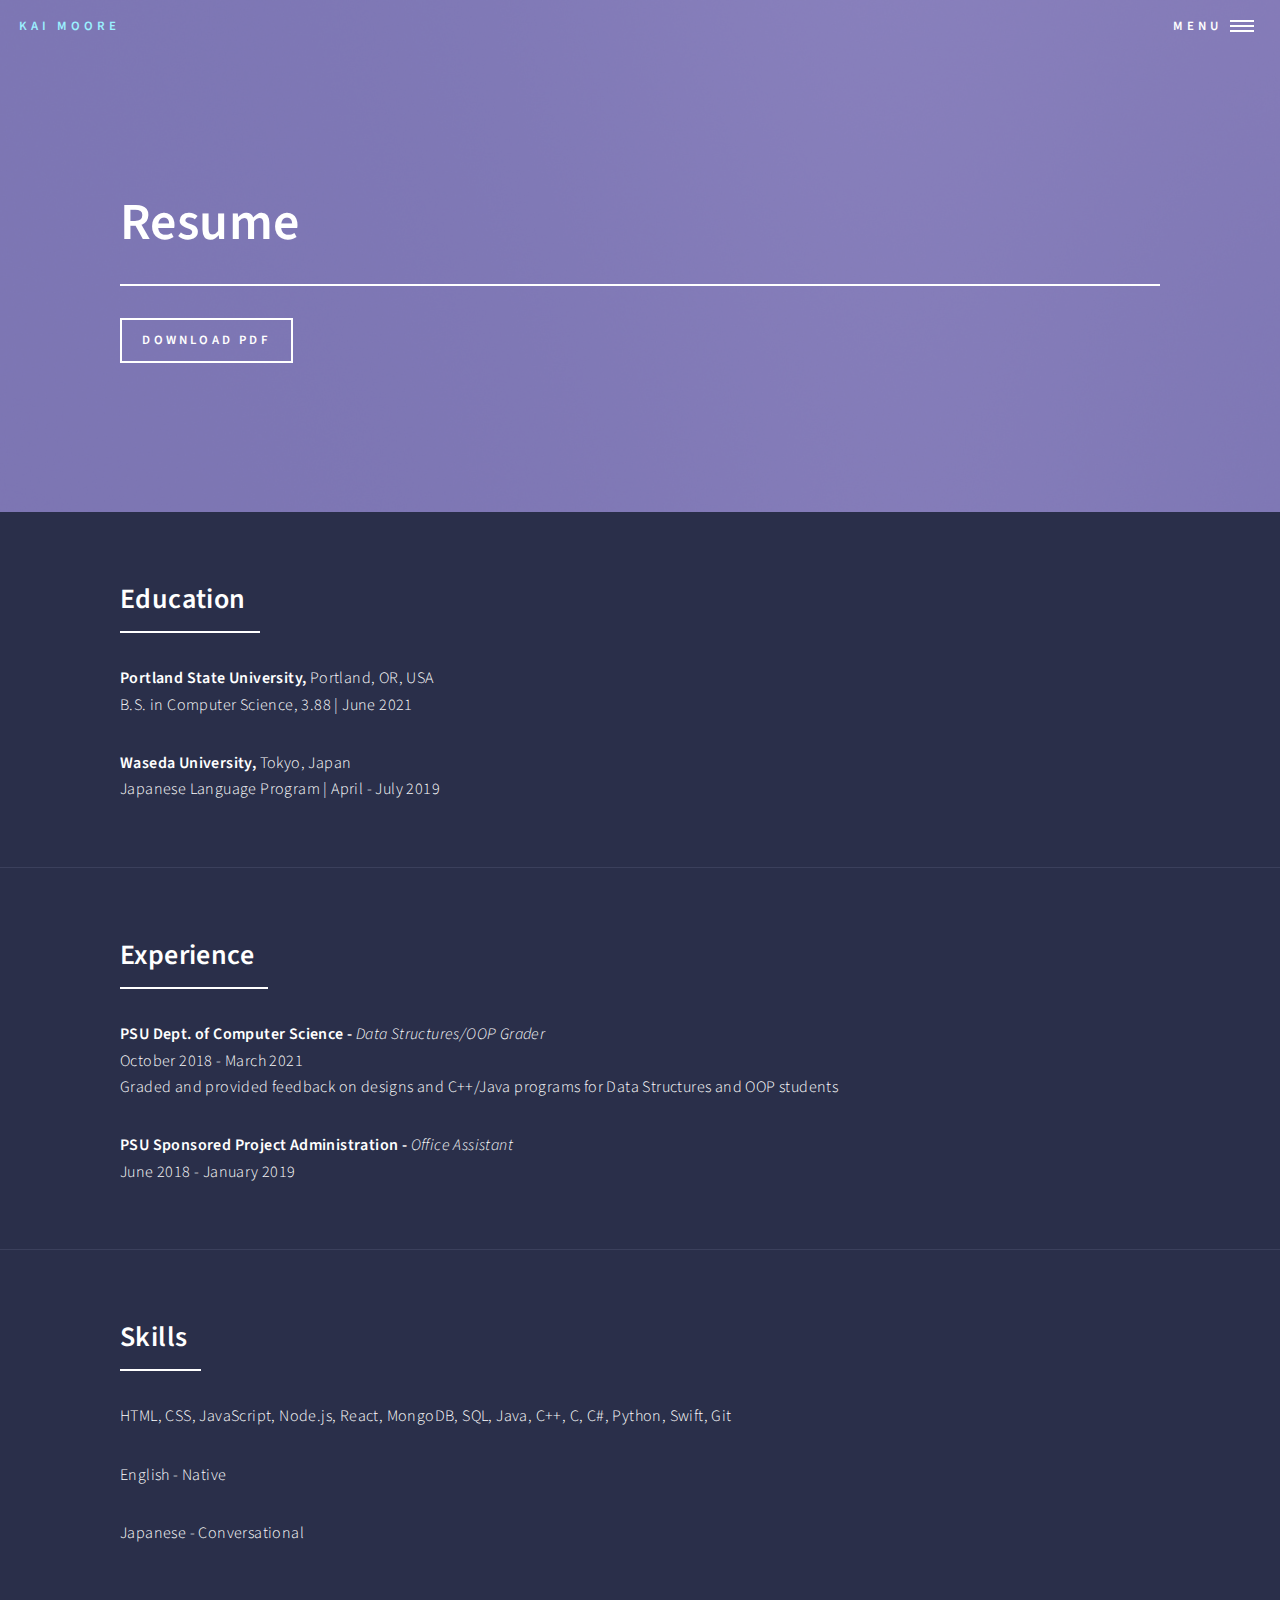
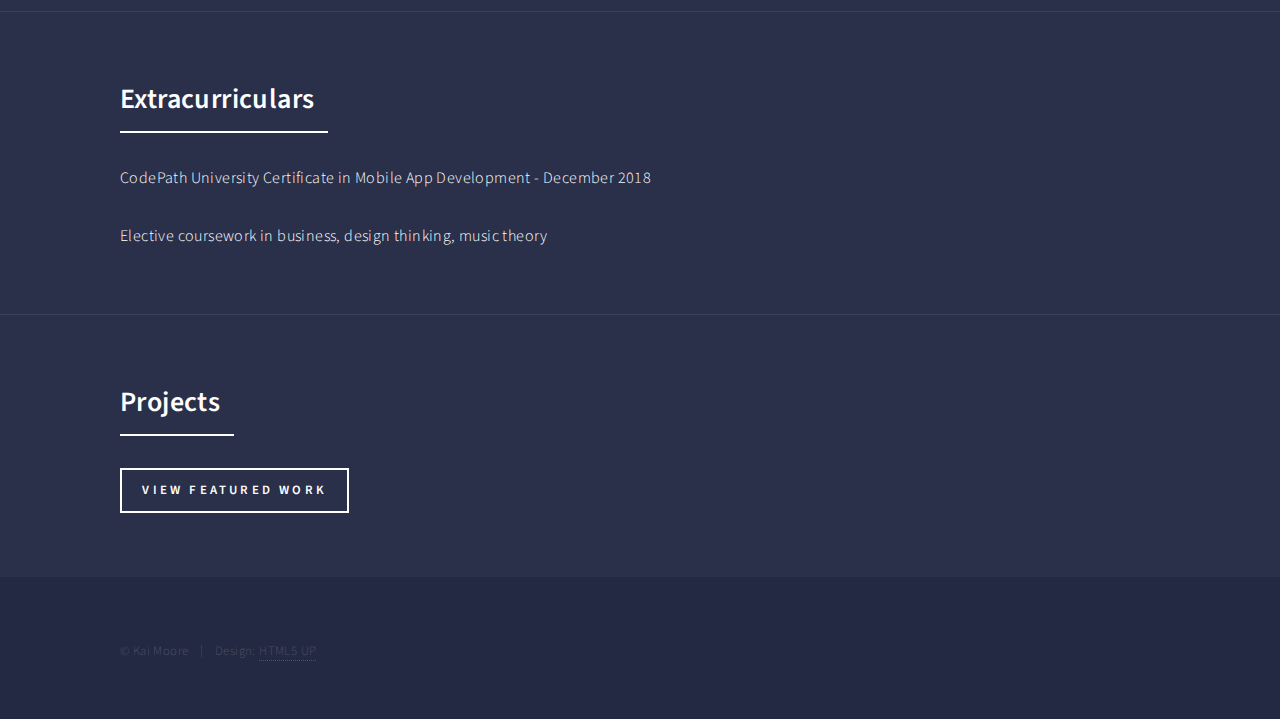
<file: resume.html>
<!DOCTYPE HTML>
<!--
	Forty by HTML5 UP
	html5up.net | @ajlkn
	Free for personal and commercial use under the CCA 3.0 license (html5up.net/license)
-->
<html>
	<head>
		<title>Resume | Kai Moore</title>
		<meta charset="utf-8" />
		<meta name="viewport" content="width=device-width, initial-scale=1, user-scalable=no" />
		<link rel="stylesheet" href="assets/css/main.css" />
		<noscript><link rel="stylesheet" href="assets/css/noscript.css" /></noscript>
	</head>
	<body class="is-preload">

		<!-- Wrapper -->
			<div id="wrapper">

				<!-- Header -->
				<!-- Note: The "styleN" class below should match that of the banner element. -->
					<header id="header" class="alt style2">
						<a href="index.html" class="logo"><span>Kai Moore</span></a>
						<nav>
							<a href="#menu">Menu</a>
						</nav>
					</header>

				<!-- Menu -->
					<nav id="menu">
						<ul class="links">
							<li><a href="index.html">Home</a></li>
							<li><a href="featuredWork.html">Featured Work</a></li>
							<li><a href="resume.html">Resume</a></li>
						</ul>
						<ul class="actions stacked">
							<li><a href="https://github.com/jkmoore" class="button fit">GitHub</a></li>
							<li><a href="mailto: jkmoore817@gmail.com" class="button fit">Contact Me</a></li>
						</ul>
					</nav>

				<!-- Banner -->
				<!-- Note: The "styleN" class below should match that of the header element. -->
					<section id="banner" class="style2">
						<div class="inner">
							<span class="image">
								<img src="images/pic07.jpg" alt="" />
							</span>
							<header class="major">
								<h1>Resume</h1>
							</header>
							<div class="content">
							<div class="content">
								<ul class="actions">
									<li><a href="images/MooreKaiResume.pdf" target="_block" download class="button">Download PDF</a></li>
								</ul>
							</div>
						</div>
					</section>

				<!-- Main -->
					<div id="main">

						<!-- One -->
							<section id="one">
								<div class="inner">
									<header class="major">
										<h2>Education</h2>
									</header>
									<p><strong>Portland State University,</strong> Portland, OR, USA<br>
									B.S. in Computer Science, 3.88 | June 2021</p>
									<p><strong>Waseda University,</strong> Tokyo, Japan<br>
									Japanese Language Program | April - July 2019</p>
								</div>
							</section>
							<section id="one">
								<div class="inner">
									<header class="major">
										<h2>Experience</h2>
									</header>
									<p><strong>PSU Dept. of Computer Science - </strong><i>Data Structures/OOP Grader</i><br>
									October 2018 - March 2021<br>
									Graded and provided feedback on designs and C++/Java programs for Data Structures and OOP students</p>
									<p><strong>PSU Sponsored Project Administration - </strong><i>Office Assistant</i><br>
									June 2018 - January 2019</p>
								</div>
							</section>
							<section id="one">
								<div class="inner">
									<header class="major">
										<h2>Skills</h2>
									</header>
									<p>HTML, CSS, JavaScript, Node.js, React, MongoDB, SQL, Java, C++, C, C#, Python, Swift, Git</p>
									<p>English - Native</p>
									<p>Japanese - Conversational</p>
								</div>
							</section>
							<section id="one">
								<div class="inner">
									<header class="major">
										<h2>Extracurriculars</h2>
									</header>
									<p>CodePath University Certificate in Mobile App Development - December 2018</p>
									<p>Elective coursework in business, design thinking, music theory</p>
								</div>
							</section>
							<section id="one">
								<div class="inner">
									<header class="major">
										<h2>Projects</h2>
									</header>
									<ul class="actions">
										<li><a href="featuredWork.html" class="button">View Featured Work</a></li>
									</ul>
								</div>
							</section>

					</div>

				<!-- Footer -->
				<footer id="footer">
					<div class="inner">
						<ul class="copyright">
							<li>&copy; Kai Moore</li><li>Design: <a href="https://html5up.net">HTML5 UP</a></li>
						</ul>
					</div>
				</footer>

			</div>

		<!-- Scripts -->
			<script src="assets/js/jquery.min.js"></script>
			<script src="assets/js/jquery.scrolly.min.js"></script>
			<script src="assets/js/jquery.scrollex.min.js"></script>
			<script src="assets/js/browser.min.js"></script>
			<script src="assets/js/breakpoints.min.js"></script>
			<script src="assets/js/util.js"></script>
			<script src="assets/js/main.js"></script>

	</body>
</html>
</file>
<file: assets/css/noscript.css>
/*
	Forty by HTML5 UP
	html5up.net | @ajlkn
	Free for personal and commercial use under the CCA 3.0 license (html5up.net/license)
*/

/* Banner */

	body.is-preload #banner:after {
		opacity: 0.85;
	}

	body.is-preload #banner > .inner {
		-moz-filter: none;
		-webkit-filter: none;
		-ms-filter: none;
		filter: none;
		-moz-transform: none;
		-webkit-transform: none;
		-ms-transform: none;
		transform: none;
		opacity: 1;
	}
</file>
<file: assets/css/main.css>
@import url(fontawesome-all.min.css);
@import url("https://fonts.googleapis.com/css?family=Source+Sans+Pro:300,300italic,600,600italic");

/*
	Forty by HTML5 UP
	html5up.net | @ajlkn
	Free for personal and commercial use under the CCA 3.0 license (html5up.net/license)
*/

html, body, div, span, applet, object,
iframe, h1, h2, h3, h4, h5, h6, p, blockquote,
pre, a, abbr, acronym, address, big, cite,
code, del, dfn, em, img, ins, kbd, q, s, samp,
small, strike, strong, sub, sup, tt, var, b,
u, i, center, dl, dt, dd, ol, ul, li, fieldset,
form, label, legend, table, caption, tbody,
tfoot, thead, tr, th, td, article, aside,
canvas, details, embed, figure, figcaption,
footer, header, hgroup, menu, nav, output, ruby,
section, summary, time, mark, audio, video {
	margin: 0;
	padding: 0;
	border: 0;
	font-size: 100%;
	font: inherit;
	vertical-align: baseline;}

article, aside, details, figcaption, figure,
footer, header, hgroup, menu, nav, section {
	display: block;}

body {
	line-height: 1;
}

ol, ul {
	list-style: none;
}

blockquote, q {
	quotes: none;
}

	blockquote:before, blockquote:after, q:before, q:after {
		content: '';
		content: none;
	}

table {
	border-collapse: collapse;
	border-spacing: 0;
}

body {
	-webkit-text-size-adjust: none;
}

mark {
	background-color: transparent;
	color: inherit;
}

input::-moz-focus-inner {
	border: 0;
	padding: 0;
}

input, select, textarea {
	-moz-appearance: none;
	-webkit-appearance: none;
	-ms-appearance: none;
	appearance: none;
}

/* Basic */

	@-ms-viewport {
		width: device-width;
	}

	body {
		-ms-overflow-style: scrollbar;
	}

	@media screen and (max-width: 480px) {

		html, body {
			min-width: 320px;
		}

	}

	html {
		box-sizing: border-box;
	}

	*, *:before, *:after {
		box-sizing: inherit;
	}

	body {
		background: #242943;
	}

		body.is-preload *, body.is-preload *:before, body.is-preload *:after {
			-moz-animation: none !important;
			-webkit-animation: none !important;
			-ms-animation: none !important;
			animation: none !important;
			-moz-transition: none !important;
			-webkit-transition: none !important;
			-ms-transition: none !important;
			transition: none !important;
		}

/* Type */

	body, input, select, textarea {
		color: #ffffff;
		font-family: "Source Sans Pro", Helvetica, sans-serif;
		font-size: 17pt;
		font-weight: 300;
		letter-spacing: 0.025em;
		line-height: 1.65;
	}

		@media screen and (max-width: 1680px) {

			body, input, select, textarea {
				font-size: 14pt;
			}

		}

		@media screen and (max-width: 1280px) {

			body, input, select, textarea {
				font-size: 12pt;
			}

		}

		@media screen and (max-width: 360px) {

			body, input, select, textarea {
				font-size: 11pt;
			}

		}

	a {
		-moz-transition: color 0.2s ease-in-out, border-bottom-color 0.2s ease-in-out;
		-webkit-transition: color 0.2s ease-in-out, border-bottom-color 0.2s ease-in-out;
		-ms-transition: color 0.2s ease-in-out, border-bottom-color 0.2s ease-in-out;
		transition: color 0.2s ease-in-out, border-bottom-color 0.2s ease-in-out;
		border-bottom: dotted 1px;
		color: inherit;
		text-decoration: none;
	}

		a:hover {
			border-bottom-color: transparent;
			color: #9bf1ff !important;
		}

		a:active {
			color: #53e3fb !important;
		}

	strong, b {
		color: #ffffff;
		font-weight: 600;
	}

	em, i {
		font-style: italic;
	}

	p {
		margin: 0 0 2em 0;
	}

	h1, h2, h3, h4, h5, h6 {
		color: #ffffff;
		font-weight: 600;
		line-height: 1.65;
		margin: 0 0 1em 0;
	}

		h1 a, h2 a, h3 a, h4 a, h5 a, h6 a {
			color: inherit;
			border-bottom: 0;
		}

	h1 {
		font-size: 2.5em;
	}

	h2 {
		font-size: 1.75em;
	}

	h3 {
		font-size: 1.35em;
	}

	h4 {
		font-size: 1.1em;
	}

	h5 {
		font-size: 0.9em;
	}

	h6 {
		font-size: 0.7em;
	}

	@media screen and (max-width: 736px) {

		h1 {
			font-size: 2em;
		}

		h2 {
			font-size: 1.5em;
		}

		h3 {
			font-size: 1.25em;
		}

	}

	sub {
		font-size: 0.8em;
		position: relative;
		top: 0.5em;
	}

	sup {
		font-size: 0.8em;
		position: relative;
		top: -0.5em;
	}

	blockquote {
		border-left: solid 4px rgba(212, 212, 255, 0.1);
		font-style: italic;
		margin: 0 0 2em 0;
		padding: 0.5em 0 0.5em 2em;
	}

	code {
		background: rgba(212, 212, 255, 0.035);
		font-family: "Courier New", monospace;
		font-size: 0.9em;
		margin: 0 0.25em;
		padding: 0.25em 0.65em;
	}

	pre {
		-webkit-overflow-scrolling: touch;
		font-family: "Courier New", monospace;
		font-size: 0.9em;
		margin: 0 0 2em 0;
	}

		pre code {
			display: block;
			line-height: 1.75;
			padding: 1em 1.5em;
			overflow-x: auto;
		}

	hr {
		border: 0;
		border-bottom: solid 1px rgba(212, 212, 255, 0.1);
		margin: 2em 0;
	}

		hr.major {
			margin: 3em 0;
		}

	.align-left {
		text-align: left;
	}

	.align-center {
		text-align: center;
	}

	.align-right {
		text-align: right;
	}

/* Row */

	.row {
		display: flex;
		flex-wrap: wrap;
		box-sizing: border-box;
		align-items: stretch;
	}

		.row > * {
			box-sizing: border-box;
		}

		.row.gtr-uniform > * > :last-child {
			margin-bottom: 0;
		}

		.row.aln-left {
			justify-content: flex-start;
		}

		.row.aln-center {
			justify-content: center;
		}

		.row.aln-right {
			justify-content: flex-end;
		}

		.row.aln-top {
			align-items: flex-start;
		}

		.row.aln-middle {
			align-items: center;
		}

		.row.aln-bottom {
			align-items: flex-end;
		}

		.row > .imp {
			order: -1;
		}

		.row > .col-1 {
			width: 8.33333%;
		}

		.row > .off-1 {
			margin-left: 8.33333%;
		}

		.row > .col-2 {
			width: 16.66667%;
		}

		.row > .off-2 {
			margin-left: 16.66667%;
		}

		.row > .col-3 {
			width: 25%;
		}

		.row > .off-3 {
			margin-left: 25%;
		}

		.row > .col-4 {
			width: 33.33333%;
		}

		.row > .off-4 {
			margin-left: 33.33333%;
		}

		.row > .col-5 {
			width: 41.66667%;
		}

		.row > .off-5 {
			margin-left: 41.66667%;
		}

		.row > .col-6 {
			width: 50%;
		}

		.row > .off-6 {
			margin-left: 50%;
		}

		.row > .col-7 {
			width: 58.33333%;
		}

		.row > .off-7 {
			margin-left: 58.33333%;
		}

		.row > .col-8 {
			width: 66.66667%;
		}

		.row > .off-8 {
			margin-left: 66.66667%;
		}

		.row > .col-9 {
			width: 75%;
		}

		.row > .off-9 {
			margin-left: 75%;
		}

		.row > .col-10 {
			width: 83.33333%;
		}

		.row > .off-10 {
			margin-left: 83.33333%;
		}

		.row > .col-11 {
			width: 91.66667%;
		}

		.row > .off-11 {
			margin-left: 91.66667%;
		}

		.row > .col-12 {
			width: 100%;
		}

		.row > .off-12 {
			margin-left: 100%;
		}

		.row.gtr-0 {
			margin-top: 0;
			margin-left: 0em;
		}

			.row.gtr-0 > * {
				padding: 0 0 0 0em;
			}

			.row.gtr-0.gtr-uniform {
				margin-top: 0em;
			}

				.row.gtr-0.gtr-uniform > * {
					padding-top: 0em;
				}

		.row.gtr-25 {
			margin-top: 0;
			margin-left: -0.5em;
		}

			.row.gtr-25 > * {
				padding: 0 0 0 0.5em;
			}

			.row.gtr-25.gtr-uniform {
				margin-top: -0.5em;
			}

				.row.gtr-25.gtr-uniform > * {
					padding-top: 0.5em;
				}

		.row.gtr-50 {
			margin-top: 0;
			margin-left: -1em;
		}

			.row.gtr-50 > * {
				padding: 0 0 0 1em;
			}

			.row.gtr-50.gtr-uniform {
				margin-top: -1em;
			}

				.row.gtr-50.gtr-uniform > * {
					padding-top: 1em;
				}

		.row {
			margin-top: 0;
			margin-left: -2em;
		}

			.row > * {
				padding: 0 0 0 2em;
			}

			.row.gtr-uniform {
				margin-top: -2em;
			}

				.row.gtr-uniform > * {
					padding-top: 2em;
				}

		.row.gtr-150 {
			margin-top: 0;
			margin-left: -3em;
		}

			.row.gtr-150 > * {
				padding: 0 0 0 3em;
			}

			.row.gtr-150.gtr-uniform {
				margin-top: -3em;
			}

				.row.gtr-150.gtr-uniform > * {
					padding-top: 3em;
				}

		.row.gtr-200 {
			margin-top: 0;
			margin-left: -4em;
		}

			.row.gtr-200 > * {
				padding: 0 0 0 4em;
			}

			.row.gtr-200.gtr-uniform {
				margin-top: -4em;
			}

				.row.gtr-200.gtr-uniform > * {
					padding-top: 4em;
				}

		@media screen and (max-width: 1680px) {

			.row {
				display: flex;
				flex-wrap: wrap;
				box-sizing: border-box;
				align-items: stretch;
			}

				.row > * {
					box-sizing: border-box;
				}

				.row.gtr-uniform > * > :last-child {
					margin-bottom: 0;
				}

				.row.aln-left {
					justify-content: flex-start;
				}

				.row.aln-center {
					justify-content: center;
				}

				.row.aln-right {
					justify-content: flex-end;
				}

				.row.aln-top {
					align-items: flex-start;
				}

				.row.aln-middle {
					align-items: center;
				}

				.row.aln-bottom {
					align-items: flex-end;
				}

				.row > .imp-xlarge {
					order: -1;
				}

				.row > .col-1-xlarge {
					width: 8.33333%;
				}

				.row > .off-1-xlarge {
					margin-left: 8.33333%;
				}

				.row > .col-2-xlarge {
					width: 16.66667%;
				}

				.row > .off-2-xlarge {
					margin-left: 16.66667%;
				}

				.row > .col-3-xlarge {
					width: 25%;
				}

				.row > .off-3-xlarge {
					margin-left: 25%;
				}

				.row > .col-4-xlarge {
					width: 33.33333%;
				}

				.row > .off-4-xlarge {
					margin-left: 33.33333%;
				}

				.row > .col-5-xlarge {
					width: 41.66667%;
				}

				.row > .off-5-xlarge {
					margin-left: 41.66667%;
				}

				.row > .col-6-xlarge {
					width: 50%;
				}

				.row > .off-6-xlarge {
					margin-left: 50%;
				}

				.row > .col-7-xlarge {
					width: 58.33333%;
				}

				.row > .off-7-xlarge {
					margin-left: 58.33333%;
				}

				.row > .col-8-xlarge {
					width: 66.66667%;
				}

				.row > .off-8-xlarge {
					margin-left: 66.66667%;
				}

				.row > .col-9-xlarge {
					width: 75%;
				}

				.row > .off-9-xlarge {
					margin-left: 75%;
				}

				.row > .col-10-xlarge {
					width: 83.33333%;
				}

				.row > .off-10-xlarge {
					margin-left: 83.33333%;
				}

				.row > .col-11-xlarge {
					width: 91.66667%;
				}

				.row > .off-11-xlarge {
					margin-left: 91.66667%;
				}

				.row > .col-12-xlarge {
					width: 100%;
				}

				.row > .off-12-xlarge {
					margin-left: 100%;
				}

				.row.gtr-0 {
					margin-top: 0;
					margin-left: 0em;
				}

					.row.gtr-0 > * {
						padding: 0 0 0 0em;
					}

					.row.gtr-0.gtr-uniform {
						margin-top: 0em;
					}

						.row.gtr-0.gtr-uniform > * {
							padding-top: 0em;
						}

				.row.gtr-25 {
					margin-top: 0;
					margin-left: -0.5em;
				}

					.row.gtr-25 > * {
						padding: 0 0 0 0.5em;
					}

					.row.gtr-25.gtr-uniform {
						margin-top: -0.5em;
					}

						.row.gtr-25.gtr-uniform > * {
							padding-top: 0.5em;
						}

				.row.gtr-50 {
					margin-top: 0;
					margin-left: -1em;
				}

					.row.gtr-50 > * {
						padding: 0 0 0 1em;
					}

					.row.gtr-50.gtr-uniform {
						margin-top: -1em;
					}

						.row.gtr-50.gtr-uniform > * {
							padding-top: 1em;
						}

				.row {
					margin-top: 0;
					margin-left: -2em;
				}

					.row > * {
						padding: 0 0 0 2em;
					}

					.row.gtr-uniform {
						margin-top: -2em;
					}

						.row.gtr-uniform > * {
							padding-top: 2em;
						}

				.row.gtr-150 {
					margin-top: 0;
					margin-left: -3em;
				}

					.row.gtr-150 > * {
						padding: 0 0 0 3em;
					}

					.row.gtr-150.gtr-uniform {
						margin-top: -3em;
					}

						.row.gtr-150.gtr-uniform > * {
							padding-top: 3em;
						}

				.row.gtr-200 {
					margin-top: 0;
					margin-left: -4em;
				}

					.row.gtr-200 > * {
						padding: 0 0 0 4em;
					}

					.row.gtr-200.gtr-uniform {
						margin-top: -4em;
					}

						.row.gtr-200.gtr-uniform > * {
							padding-top: 4em;
						}

		}

		@media screen and (max-width: 1280px) {

			.row {
				display: flex;
				flex-wrap: wrap;
				box-sizing: border-box;
				align-items: stretch;
			}

				.row > * {
					box-sizing: border-box;
				}

				.row.gtr-uniform > * > :last-child {
					margin-bottom: 0;
				}

				.row.aln-left {
					justify-content: flex-start;
				}

				.row.aln-center {
					justify-content: center;
				}

				.row.aln-right {
					justify-content: flex-end;
				}

				.row.aln-top {
					align-items: flex-start;
				}

				.row.aln-middle {
					align-items: center;
				}

				.row.aln-bottom {
					align-items: flex-end;
				}

				.row > .imp-large {
					order: -1;
				}

				.row > .col-1-large {
					width: 8.33333%;
				}

				.row > .off-1-large {
					margin-left: 8.33333%;
				}

				.row > .col-2-large {
					width: 16.66667%;
				}

				.row > .off-2-large {
					margin-left: 16.66667%;
				}

				.row > .col-3-large {
					width: 25%;
				}

				.row > .off-3-large {
					margin-left: 25%;
				}

				.row > .col-4-large {
					width: 33.33333%;
				}

				.row > .off-4-large {
					margin-left: 33.33333%;
				}

				.row > .col-5-large {
					width: 41.66667%;
				}

				.row > .off-5-large {
					margin-left: 41.66667%;
				}

				.row > .col-6-large {
					width: 50%;
				}

				.row > .off-6-large {
					margin-left: 50%;
				}

				.row > .col-7-large {
					width: 58.33333%;
				}

				.row > .off-7-large {
					margin-left: 58.33333%;
				}

				.row > .col-8-large {
					width: 66.66667%;
				}

				.row > .off-8-large {
					margin-left: 66.66667%;
				}

				.row > .col-9-large {
					width: 75%;
				}

				.row > .off-9-large {
					margin-left: 75%;
				}

				.row > .col-10-large {
					width: 83.33333%;
				}

				.row > .off-10-large {
					margin-left: 83.33333%;
				}

				.row > .col-11-large {
					width: 91.66667%;
				}

				.row > .off-11-large {
					margin-left: 91.66667%;
				}

				.row > .col-12-large {
					width: 100%;
				}

				.row > .off-12-large {
					margin-left: 100%;
				}

				.row.gtr-0 {
					margin-top: 0;
					margin-left: 0em;
				}

					.row.gtr-0 > * {
						padding: 0 0 0 0em;
					}

					.row.gtr-0.gtr-uniform {
						margin-top: 0em;
					}

						.row.gtr-0.gtr-uniform > * {
							padding-top: 0em;
						}

				.row.gtr-25 {
					margin-top: 0;
					margin-left: -0.375em;
				}

					.row.gtr-25 > * {
						padding: 0 0 0 0.375em;
					}

					.row.gtr-25.gtr-uniform {
						margin-top: -0.375em;
					}

						.row.gtr-25.gtr-uniform > * {
							padding-top: 0.375em;
						}

				.row.gtr-50 {
					margin-top: 0;
					margin-left: -0.75em;
				}

					.row.gtr-50 > * {
						padding: 0 0 0 0.75em;
					}

					.row.gtr-50.gtr-uniform {
						margin-top: -0.75em;
					}

						.row.gtr-50.gtr-uniform > * {
							padding-top: 0.75em;
						}

				.row {
					margin-top: 0;
					margin-left: -1.5em;
				}

					.row > * {
						padding: 0 0 0 1.5em;
					}

					.row.gtr-uniform {
						margin-top: -1.5em;
					}

						.row.gtr-uniform > * {
							padding-top: 1.5em;
						}

				.row.gtr-150 {
					margin-top: 0;
					margin-left: -2.25em;
				}

					.row.gtr-150 > * {
						padding: 0 0 0 2.25em;
					}

					.row.gtr-150.gtr-uniform {
						margin-top: -2.25em;
					}

						.row.gtr-150.gtr-uniform > * {
							padding-top: 2.25em;
						}

				.row.gtr-200 {
					margin-top: 0;
					margin-left: -3em;
				}

					.row.gtr-200 > * {
						padding: 0 0 0 3em;
					}

					.row.gtr-200.gtr-uniform {
						margin-top: -3em;
					}

						.row.gtr-200.gtr-uniform > * {
							padding-top: 3em;
						}

		}

		@media screen and (max-width: 980px) {

			.row {
				display: flex;
				flex-wrap: wrap;
				box-sizing: border-box;
				align-items: stretch;
			}

				.row > * {
					box-sizing: border-box;
				}

				.row.gtr-uniform > * > :last-child {
					margin-bottom: 0;
				}

				.row.aln-left {
					justify-content: flex-start;
				}

				.row.aln-center {
					justify-content: center;
				}

				.row.aln-right {
					justify-content: flex-end;
				}

				.row.aln-top {
					align-items: flex-start;
				}

				.row.aln-middle {
					align-items: center;
				}

				.row.aln-bottom {
					align-items: flex-end;
				}

				.row > .imp-medium {
					order: -1;
				}

				.row > .col-1-medium {
					width: 8.33333%;
				}

				.row > .off-1-medium {
					margin-left: 8.33333%;
				}

				.row > .col-2-medium {
					width: 16.66667%;
				}

				.row > .off-2-medium {
					margin-left: 16.66667%;
				}

				.row > .col-3-medium {
					width: 25%;
				}

				.row > .off-3-medium {
					margin-left: 25%;
				}

				.row > .col-4-medium {
					width: 33.33333%;
				}

				.row > .off-4-medium {
					margin-left: 33.33333%;
				}

				.row > .col-5-medium {
					width: 41.66667%;
				}

				.row > .off-5-medium {
					margin-left: 41.66667%;
				}

				.row > .col-6-medium {
					width: 50%;
				}

				.row > .off-6-medium {
					margin-left: 50%;
				}

				.row > .col-7-medium {
					width: 58.33333%;
				}

				.row > .off-7-medium {
					margin-left: 58.33333%;
				}

				.row > .col-8-medium {
					width: 66.66667%;
				}

				.row > .off-8-medium {
					margin-left: 66.66667%;
				}

				.row > .col-9-medium {
					width: 75%;
				}

				.row > .off-9-medium {
					margin-left: 75%;
				}

				.row > .col-10-medium {
					width: 83.33333%;
				}

				.row > .off-10-medium {
					margin-left: 83.33333%;
				}

				.row > .col-11-medium {
					width: 91.66667%;
				}

				.row > .off-11-medium {
					margin-left: 91.66667%;
				}

				.row > .col-12-medium {
					width: 100%;
				}

				.row > .off-12-medium {
					margin-left: 100%;
				}

				.row.gtr-0 {
					margin-top: 0;
					margin-left: 0em;
				}

					.row.gtr-0 > * {
						padding: 0 0 0 0em;
					}

					.row.gtr-0.gtr-uniform {
						margin-top: 0em;
					}

						.row.gtr-0.gtr-uniform > * {
							padding-top: 0em;
						}

				.row.gtr-25 {
					margin-top: 0;
					margin-left: -0.375em;
				}

					.row.gtr-25 > * {
						padding: 0 0 0 0.375em;
					}

					.row.gtr-25.gtr-uniform {
						margin-top: -0.375em;
					}

						.row.gtr-25.gtr-uniform > * {
							padding-top: 0.375em;
						}

				.row.gtr-50 {
					margin-top: 0;
					margin-left: -0.75em;
				}

					.row.gtr-50 > * {
						padding: 0 0 0 0.75em;
					}

					.row.gtr-50.gtr-uniform {
						margin-top: -0.75em;
					}

						.row.gtr-50.gtr-uniform > * {
							padding-top: 0.75em;
						}

				.row {
					margin-top: 0;
					margin-left: -1.5em;
				}

					.row > * {
						padding: 0 0 0 1.5em;
					}

					.row.gtr-uniform {
						margin-top: -1.5em;
					}

						.row.gtr-uniform > * {
							padding-top: 1.5em;
						}

				.row.gtr-150 {
					margin-top: 0;
					margin-left: -2.25em;
				}

					.row.gtr-150 > * {
						padding: 0 0 0 2.25em;
					}

					.row.gtr-150.gtr-uniform {
						margin-top: -2.25em;
					}

						.row.gtr-150.gtr-uniform > * {
							padding-top: 2.25em;
						}

				.row.gtr-200 {
					margin-top: 0;
					margin-left: -3em;
				}

					.row.gtr-200 > * {
						padding: 0 0 0 3em;
					}

					.row.gtr-200.gtr-uniform {
						margin-top: -3em;
					}

						.row.gtr-200.gtr-uniform > * {
							padding-top: 3em;
						}

		}

		@media screen and (max-width: 736px) {

			.row {
				display: flex;
				flex-wrap: wrap;
				box-sizing: border-box;
				align-items: stretch;
			}

				.row > * {
					box-sizing: border-box;
				}

				.row.gtr-uniform > * > :last-child {
					margin-bottom: 0;
				}

				.row.aln-left {
					justify-content: flex-start;
				}

				.row.aln-center {
					justify-content: center;
				}

				.row.aln-right {
					justify-content: flex-end;
				}

				.row.aln-top {
					align-items: flex-start;
				}

				.row.aln-middle {
					align-items: center;
				}

				.row.aln-bottom {
					align-items: flex-end;
				}

				.row > .imp-small {
					order: -1;
				}

				.row > .col-1-small {
					width: 8.33333%;
				}

				.row > .off-1-small {
					margin-left: 8.33333%;
				}

				.row > .col-2-small {
					width: 16.66667%;
				}

				.row > .off-2-small {
					margin-left: 16.66667%;
				}

				.row > .col-3-small {
					width: 25%;
				}

				.row > .off-3-small {
					margin-left: 25%;
				}

				.row > .col-4-small {
					width: 33.33333%;
				}

				.row > .off-4-small {
					margin-left: 33.33333%;
				}

				.row > .col-5-small {
					width: 41.66667%;
				}

				.row > .off-5-small {
					margin-left: 41.66667%;
				}

				.row > .col-6-small {
					width: 50%;
				}

				.row > .off-6-small {
					margin-left: 50%;
				}

				.row > .col-7-small {
					width: 58.33333%;
				}

				.row > .off-7-small {
					margin-left: 58.33333%;
				}

				.row > .col-8-small {
					width: 66.66667%;
				}

				.row > .off-8-small {
					margin-left: 66.66667%;
				}

				.row > .col-9-small {
					width: 75%;
				}

				.row > .off-9-small {
					margin-left: 75%;
				}

				.row > .col-10-small {
					width: 83.33333%;
				}

				.row > .off-10-small {
					margin-left: 83.33333%;
				}

				.row > .col-11-small {
					width: 91.66667%;
				}

				.row > .off-11-small {
					margin-left: 91.66667%;
				}

				.row > .col-12-small {
					width: 100%;
				}

				.row > .off-12-small {
					margin-left: 100%;
				}

				.row.gtr-0 {
					margin-top: 0;
					margin-left: 0em;
				}

					.row.gtr-0 > * {
						padding: 0 0 0 0em;
					}

					.row.gtr-0.gtr-uniform {
						margin-top: 0em;
					}

						.row.gtr-0.gtr-uniform > * {
							padding-top: 0em;
						}

				.row.gtr-25 {
					margin-top: 0;
					margin-left: -0.3125em;
				}

					.row.gtr-25 > * {
						padding: 0 0 0 0.3125em;
					}

					.row.gtr-25.gtr-uniform {
						margin-top: -0.3125em;
					}

						.row.gtr-25.gtr-uniform > * {
							padding-top: 0.3125em;
						}

				.row.gtr-50 {
					margin-top: 0;
					margin-left: -0.625em;
				}

					.row.gtr-50 > * {
						padding: 0 0 0 0.625em;
					}

					.row.gtr-50.gtr-uniform {
						margin-top: -0.625em;
					}

						.row.gtr-50.gtr-uniform > * {
							padding-top: 0.625em;
						}

				.row {
					margin-top: 0;
					margin-left: -1.25em;
				}

					.row > * {
						padding: 0 0 0 1.25em;
					}

					.row.gtr-uniform {
						margin-top: -1.25em;
					}

						.row.gtr-uniform > * {
							padding-top: 1.25em;
						}

				.row.gtr-150 {
					margin-top: 0;
					margin-left: -1.875em;
				}

					.row.gtr-150 > * {
						padding: 0 0 0 1.875em;
					}

					.row.gtr-150.gtr-uniform {
						margin-top: -1.875em;
					}

						.row.gtr-150.gtr-uniform > * {
							padding-top: 1.875em;
						}

				.row.gtr-200 {
					margin-top: 0;
					margin-left: -2.5em;
				}

					.row.gtr-200 > * {
						padding: 0 0 0 2.5em;
					}

					.row.gtr-200.gtr-uniform {
						margin-top: -2.5em;
					}

						.row.gtr-200.gtr-uniform > * {
							padding-top: 2.5em;
						}

		}

		@media screen and (max-width: 480px) {

			.row {
				display: flex;
				flex-wrap: wrap;
				box-sizing: border-box;
				align-items: stretch;
			}

				.row > * {
					box-sizing: border-box;
				}

				.row.gtr-uniform > * > :last-child {
					margin-bottom: 0;
				}

				.row.aln-left {
					justify-content: flex-start;
				}

				.row.aln-center {
					justify-content: center;
				}

				.row.aln-right {
					justify-content: flex-end;
				}

				.row.aln-top {
					align-items: flex-start;
				}

				.row.aln-middle {
					align-items: center;
				}

				.row.aln-bottom {
					align-items: flex-end;
				}

				.row > .imp-xsmall {
					order: -1;
				}

				.row > .col-1-xsmall {
					width: 8.33333%;
				}

				.row > .off-1-xsmall {
					margin-left: 8.33333%;
				}

				.row > .col-2-xsmall {
					width: 16.66667%;
				}

				.row > .off-2-xsmall {
					margin-left: 16.66667%;
				}

				.row > .col-3-xsmall {
					width: 25%;
				}

				.row > .off-3-xsmall {
					margin-left: 25%;
				}

				.row > .col-4-xsmall {
					width: 33.33333%;
				}

				.row > .off-4-xsmall {
					margin-left: 33.33333%;
				}

				.row > .col-5-xsmall {
					width: 41.66667%;
				}

				.row > .off-5-xsmall {
					margin-left: 41.66667%;
				}

				.row > .col-6-xsmall {
					width: 50%;
				}

				.row > .off-6-xsmall {
					margin-left: 50%;
				}

				.row > .col-7-xsmall {
					width: 58.33333%;
				}

				.row > .off-7-xsmall {
					margin-left: 58.33333%;
				}

				.row > .col-8-xsmall {
					width: 66.66667%;
				}

				.row > .off-8-xsmall {
					margin-left: 66.66667%;
				}

				.row > .col-9-xsmall {
					width: 75%;
				}

				.row > .off-9-xsmall {
					margin-left: 75%;
				}

				.row > .col-10-xsmall {
					width: 83.33333%;
				}

				.row > .off-10-xsmall {
					margin-left: 83.33333%;
				}

				.row > .col-11-xsmall {
					width: 91.66667%;
				}

				.row > .off-11-xsmall {
					margin-left: 91.66667%;
				}

				.row > .col-12-xsmall {
					width: 100%;
				}

				.row > .off-12-xsmall {
					margin-left: 100%;
				}

				.row.gtr-0 {
					margin-top: 0;
					margin-left: 0em;
				}

					.row.gtr-0 > * {
						padding: 0 0 0 0em;
					}

					.row.gtr-0.gtr-uniform {
						margin-top: 0em;
					}

						.row.gtr-0.gtr-uniform > * {
							padding-top: 0em;
						}

				.row.gtr-25 {
					margin-top: 0;
					margin-left: -0.3125em;
				}

					.row.gtr-25 > * {
						padding: 0 0 0 0.3125em;
					}

					.row.gtr-25.gtr-uniform {
						margin-top: -0.3125em;
					}

						.row.gtr-25.gtr-uniform > * {
							padding-top: 0.3125em;
						}

				.row.gtr-50 {
					margin-top: 0;
					margin-left: -0.625em;
				}

					.row.gtr-50 > * {
						padding: 0 0 0 0.625em;
					}

					.row.gtr-50.gtr-uniform {
						margin-top: -0.625em;
					}

						.row.gtr-50.gtr-uniform > * {
							padding-top: 0.625em;
						}

				.row {
					margin-top: 0;
					margin-left: -1.25em;
				}

					.row > * {
						padding: 0 0 0 1.25em;
					}

					.row.gtr-uniform {
						margin-top: -1.25em;
					}

						.row.gtr-uniform > * {
							padding-top: 1.25em;
						}

				.row.gtr-150 {
					margin-top: 0;
					margin-left: -1.875em;
				}

					.row.gtr-150 > * {
						padding: 0 0 0 1.875em;
					}

					.row.gtr-150.gtr-uniform {
						margin-top: -1.875em;
					}

						.row.gtr-150.gtr-uniform > * {
							padding-top: 1.875em;
						}

				.row.gtr-200 {
					margin-top: 0;
					margin-left: -2.5em;
				}

					.row.gtr-200 > * {
						padding: 0 0 0 2.5em;
					}

					.row.gtr-200.gtr-uniform {
						margin-top: -2.5em;
					}

						.row.gtr-200.gtr-uniform > * {
							padding-top: 2.5em;
						}

		}

/* Section/Article */

	section.special, article.special {
		text-align: center;
	}

	header.major {
		width: -moz-max-content;
		width: -webkit-max-content;
		width: -ms-max-content;
		width: max-content;
		margin-bottom: 2em;
	}

		header.major > :first-child {
			margin-bottom: 0;
			width: calc(100% + 0.5em);
		}

			header.major > :first-child:after {
				content: '';
				background-color: #ffffff;
				display: block;
				height: 2px;
				margin: 0.325em 0 0.5em 0;
				width: 100%;
			}

		header.major > p {
			font-size: 0.7em;
			font-weight: 600;
			letter-spacing: 0.25em;
			margin-bottom: 0;
			text-transform: uppercase;
		}

		body.is-ie header.major > :first-child:after {
			max-width: 9em;
		}

		body.is-ie header.major > h1:after {
			max-width: 100% !important;
		}

	@media screen and (max-width: 736px) {

		header.major > p br {
			display: none;
		}

	}

/* Form */

	form {
		margin: 0 0 2em 0;
	}

		form > :last-child {
			margin-bottom: 0;
		}

		form > .fields {
			display: -moz-flex;
			display: -webkit-flex;
			display: -ms-flex;
			display: flex;
			-moz-flex-wrap: wrap;
			-webkit-flex-wrap: wrap;
			-ms-flex-wrap: wrap;
			flex-wrap: wrap;
			width: calc(100% + 3em);
			margin: -1.5em 0 2em -1.5em;
		}

			form > .fields > .field {
				-moz-flex-grow: 0;
				-webkit-flex-grow: 0;
				-ms-flex-grow: 0;
				flex-grow: 0;
				-moz-flex-shrink: 0;
				-webkit-flex-shrink: 0;
				-ms-flex-shrink: 0;
				flex-shrink: 0;
				padding: 1.5em 0 0 1.5em;
				width: calc(100% - 1.5em);
			}

				form > .fields > .field.half {
					width: calc(50% - 0.75em);
				}

				form > .fields > .field.third {
					width: calc(100%/3 - 0.5em);
				}

				form > .fields > .field.quarter {
					width: calc(25% - 0.375em);
				}

		@media screen and (max-width: 480px) {

			form > .fields {
				width: calc(100% + 3em);
				margin: -1.5em 0 2em -1.5em;
			}

				form > .fields > .field {
					padding: 1.5em 0 0 1.5em;
					width: calc(100% - 1.5em);
				}

					form > .fields > .field.half {
						width: calc(100% - 1.5em);
					}

					form > .fields > .field.third {
						width: calc(100% - 1.5em);
					}

					form > .fields > .field.quarter {
						width: calc(100% - 1.5em);
					}

		}

	label {
		color: #ffffff;
		display: block;
		font-size: 0.8em;
		font-weight: 600;
		letter-spacing: 0.25em;
		margin: 0 0 1em 0;
		text-transform: uppercase;
	}

	input[type="text"],
	input[type="password"],
	input[type="email"],
	input[type="tel"],
	input[type="search"],
	input[type="url"],
	select,
	textarea {
		-moz-appearance: none;
		-webkit-appearance: none;
		-ms-appearance: none;
		appearance: none;
		background: rgba(212, 212, 255, 0.035);
		border: none;
		border-radius: 0;
		color: inherit;
		display: block;
		outline: 0;
		padding: 0 1em;
		text-decoration: none;
		width: 100%;
	}

		input[type="text"]:invalid,
		input[type="password"]:invalid,
		input[type="email"]:invalid,
		input[type="tel"]:invalid,
		input[type="search"]:invalid,
		input[type="url"]:invalid,
		select:invalid,
		textarea:invalid {
			box-shadow: none;
		}

		input[type="text"]:focus,
		input[type="password"]:focus,
		input[type="email"]:focus,
		input[type="tel"]:focus,
		input[type="search"]:focus,
		input[type="url"]:focus,
		select:focus,
		textarea:focus {
			border-color: #9bf1ff;
			box-shadow: 0 0 0 2px #9bf1ff;
		}

	select {
		background-image: url("data:image/svg+xml;charset=utf8,%3Csvg xmlns='http://www.w3.org/2000/svg' width='40' height='40' preserveAspectRatio='none' viewBox='0 0 40 40'%3E%3Cpath d='M9.4,12.3l10.4,10.4l10.4-10.4c0.2-0.2,0.5-0.4,0.9-0.4c0.3,0,0.6,0.1,0.9,0.4l3.3,3.3c0.2,0.2,0.4,0.5,0.4,0.9 c0,0.4-0.1,0.6-0.4,0.9L20.7,31.9c-0.2,0.2-0.5,0.4-0.9,0.4c-0.3,0-0.6-0.1-0.9-0.4L4.3,17.3c-0.2-0.2-0.4-0.5-0.4-0.9 c0-0.4,0.1-0.6,0.4-0.9l3.3-3.3c0.2-0.2,0.5-0.4,0.9-0.4S9.1,12.1,9.4,12.3z' fill='rgba(212, 212, 255, 0.1)' /%3E%3C/svg%3E");
		background-size: 1.25rem;
		background-repeat: no-repeat;
		background-position: calc(100% - 1rem) center;
		height: 2.75em;
		padding-right: 2.75em;
		text-overflow: ellipsis;
	}

		select option {
			color: #ffffff;
			background: #242943;
		}

		select:focus::-ms-value {
			background-color: transparent;
		}

		select::-ms-expand {
			display: none;
		}

	input[type="text"],
	input[type="password"],
	input[type="email"],
	input[type="tel"],
	input[type="search"],
	input[type="url"],
	select {
		height: 2.75em;
	}

	textarea {
		padding: 0.75em 1em;
	}

	input[type="checkbox"],
	input[type="radio"] {
		-moz-appearance: none;
		-webkit-appearance: none;
		-ms-appearance: none;
		appearance: none;
		display: block;
		float: left;
		margin-right: -2em;
		opacity: 0;
		width: 1em;
		z-index: -1;
	}

		input[type="checkbox"] + label,
		input[type="radio"] + label {
			text-decoration: none;
			color: #ffffff;
			cursor: pointer;
			display: inline-block;
			font-weight: 300;
			padding-left: 2.65em;
			padding-right: 0.75em;
			position: relative;
		}

			input[type="checkbox"] + label:before,
			input[type="radio"] + label:before {
				-moz-osx-font-smoothing: grayscale;
				-webkit-font-smoothing: antialiased;
				display: inline-block;
				font-style: normal;
				font-variant: normal;
				text-rendering: auto;
				line-height: 1;
				text-transform: none !important;
				font-family: 'Font Awesome 5 Free';
				font-weight: 900;
			}

			input[type="checkbox"] + label:before,
			input[type="radio"] + label:before {
				background: rgba(212, 212, 255, 0.035);
				content: '';
				display: inline-block;
				font-size: 0.8em;
				height: 2.0625em;
				left: 0;
				letter-spacing: 0;
				line-height: 2.0625em;
				position: absolute;
				text-align: center;
				top: 0;
				width: 2.0625em;
			}

		input[type="checkbox"]:checked + label:before,
		input[type="radio"]:checked + label:before {
			background: #ffffff;
			border-color: #9bf1ff;
			content: '\f00c';
			color: #242943;
		}

		input[type="checkbox"]:focus + label:before,
		input[type="radio"]:focus + label:before {
			box-shadow: 0 0 0 2px #9bf1ff;
		}

	input[type="radio"] + label:before {
		border-radius: 100%;
	}

	::-webkit-input-placeholder {
		color: rgba(244, 244, 255, 0.2) !important;
		opacity: 1.0;
	}

	:-moz-placeholder {
		color: rgba(244, 244, 255, 0.2) !important;
		opacity: 1.0;
	}

	::-moz-placeholder {
		color: rgba(244, 244, 255, 0.2) !important;
		opacity: 1.0;
	}

	:-ms-input-placeholder {
		color: rgba(244, 244, 255, 0.2) !important;
		opacity: 1.0;
	}

/* Box */

	.box {
		border: solid 1px rgba(212, 212, 255, 0.1);
		margin-bottom: 2em;
		padding: 1.5em;
	}

		.box > :last-child,
		.box > :last-child > :last-child,
		.box > :last-child > :last-child > :last-child {
			margin-bottom: 0;
		}

		.box.alt {
			border: 0;
			border-radius: 0;
			padding: 0;
		}

/* Icon */

	.icon {
		text-decoration: none;
		border-bottom: none;
		position: relative;
	}

		.icon:before {
			-moz-osx-font-smoothing: grayscale;
			-webkit-font-smoothing: antialiased;
			display: inline-block;
			font-style: normal;
			font-variant: normal;
			text-rendering: auto;
			line-height: 1;
			text-transform: none !important;
			font-family: 'Font Awesome 5 Free';
			font-weight: 400;
		}

		.icon > .label {
			display: none;
		}

		.icon:before {
			line-height: inherit;
		}

		.icon.solid:before {
			font-weight: 900;
		}

		.icon.brands:before {
			font-family: 'Font Awesome 5 Brands';
		}

		.icon.alt:before {
			background-color: #ffffff;
			border-radius: 100%;
			color: #242943;
			display: inline-block;
			height: 2em;
			line-height: 2em;
			text-align: center;
			width: 2em;
		}

	a.icon.alt:before {
		-moz-transition: background-color 0.2s ease-in-out;
		-webkit-transition: background-color 0.2s ease-in-out;
		-ms-transition: background-color 0.2s ease-in-out;
		transition: background-color 0.2s ease-in-out;
	}

	a.icon.alt:hover:before {
		background-color: #6fc3df;
	}

	a.icon.alt:active:before {
		background-color: #37a6cb;
	}

/* Image */

	.image {
		border: 0;
		display: inline-block;
		position: relative;
	}

		.image img {
			display: block;
		}

		.image.left, .image.right {
			max-width: 30%;
		}

			.image.left img, .image.right img {
				width: 100%;
			}

		.image.left {
			float: left;
			margin: 0 1.5em 1.25em 0;
			top: 0.25em;
		}

		.image.right {
			float: right;
			margin: 0 0 1.25em 1.5em;
			top: 0.25em;
		}

		.image.fit {
			display: block;
			margin: 0 0 2em 0;
			width: 100%;
		}

			.image.fit img {
				width: 100%;
			}

		.image.main {
			display: block;
			margin: 2.5em 0;
			width: 100%;
		}

			.image.main img {
				width: 100%;
			}

			@media screen and (max-width: 736px) {

				.image.main {
					margin: 1.5em 0;
				}

			}

/* List */

	ol {
		list-style: decimal;
		margin: 0 0 2em 0;
		padding-left: 1.25em;
	}

		ol li {
			padding-left: 0.25em;
		}

	ul {
		list-style: disc;
		margin: 0 0 2em 0;
		padding-left: 1em;
	}

		ul li {
			padding-left: 0.5em;
		}

		ul.alt {
			list-style: none;
			padding-left: 0;
		}

			ul.alt li {
				border-top: solid 1px rgba(212, 212, 255, 0.1);
				padding: 0.5em 0;
			}

				ul.alt li:first-child {
					border-top: 0;
					padding-top: 0;
				}

	dl {
		margin: 0 0 2em 0;
	}

		dl dt {
			display: block;
			font-weight: 600;
			margin: 0 0 1em 0;
		}

		dl dd {
			margin-left: 2em;
		}

/* Actions */

	ul.actions {
		display: -moz-flex;
		display: -webkit-flex;
		display: -ms-flex;
		display: flex;
		cursor: default;
		list-style: none;
		margin-left: -1em;
		padding-left: 0;
	}

		ul.actions li {
			padding: 0 0 0 1em;
			vertical-align: middle;
		}

		ul.actions.special {
			-moz-justify-content: center;
			-webkit-justify-content: center;
			-ms-justify-content: center;
			justify-content: center;
			width: 100%;
			margin-left: 0;
		}

			ul.actions.special li:first-child {
				padding-left: 0;
			}

		ul.actions.stacked {
			-moz-flex-direction: column;
			-webkit-flex-direction: column;
			-ms-flex-direction: column;
			flex-direction: column;
			margin-left: 0;
		}

			ul.actions.stacked li {
				padding: 1.3em 0 0 0;
			}

				ul.actions.stacked li:first-child {
					padding-top: 0;
				}

		ul.actions.fit {
			width: calc(100% + 1em);
		}

			ul.actions.fit li {
				-moz-flex-grow: 1;
				-webkit-flex-grow: 1;
				-ms-flex-grow: 1;
				flex-grow: 1;
				-moz-flex-shrink: 1;
				-webkit-flex-shrink: 1;
				-ms-flex-shrink: 1;
				flex-shrink: 1;
				width: 100%;
			}

				ul.actions.fit li > * {
					width: 100%;
				}

			ul.actions.fit.stacked {
				width: 100%;
			}

/* Icons */

	ul.icons {
		cursor: default;
		list-style: none;
		padding-left: 0;
	}

		ul.icons li {
			display: inline-block;
			padding: 0 1em 0 0;
		}

			ul.icons li:last-child {
				padding-right: 0;
			}

		@media screen and (max-width: 736px) {

			ul.icons li {
				padding: 0 0.75em 0 0;
			}

		}

/* Pagination */

	ul.pagination {
		cursor: default;
		list-style: none;
		padding-left: 0;
	}

		ul.pagination li {
			display: inline-block;
			padding-left: 0;
			vertical-align: middle;
		}

			ul.pagination li > .page {
				-moz-transition: background-color 0.2s ease-in-out, color 0.2s ease-in-out;
				-webkit-transition: background-color 0.2s ease-in-out, color 0.2s ease-in-out;
				-ms-transition: background-color 0.2s ease-in-out, color 0.2s ease-in-out;
				transition: background-color 0.2s ease-in-out, color 0.2s ease-in-out;
				border-bottom: 0;
				display: inline-block;
				font-size: 0.8em;
				font-weight: 600;
				height: 1.5em;
				line-height: 1.5em;
				margin: 0 0.125em;
				min-width: 1.5em;
				padding: 0 0.5em;
				text-align: center;
			}

				ul.pagination li > .page.active {
					background-color: #ffffff;
					color: #242943;
				}

					ul.pagination li > .page.active:hover {
						background-color: #9bf1ff;
						color: #242943 !important;
					}

					ul.pagination li > .page.active:active {
						background-color: #53e3fb;
					}

			ul.pagination li:first-child {
				padding-right: 0.75em;
			}

			ul.pagination li:last-child {
				padding-left: 0.75em;
			}

		@media screen and (max-width: 480px) {

			ul.pagination li:nth-child(n+2):nth-last-child(n+2) {
				display: none;
			}

			ul.pagination li:first-child {
				padding-right: 0;
			}

		}

/* Table */

	.table-wrapper {
		-webkit-overflow-scrolling: touch;
		overflow-x: auto;
	}

	table {
		margin: 0 0 2em 0;
		width: 100%;
	}

		table tbody tr {
			border: solid 1px rgba(212, 212, 255, 0.1);
			border-left: 0;
			border-right: 0;
		}

			table tbody tr:nth-child(2n + 1) {
				background-color: rgba(212, 212, 255, 0.035);
			}

		table td {
			padding: 0.75em 0.75em;
		}

		table th {
			color: #ffffff;
			font-size: 0.9em;
			font-weight: 600;
			padding: 0 0.75em 0.75em 0.75em;
			text-align: left;
		}

		table thead {
			border-bottom: solid 2px rgba(212, 212, 255, 0.1);
		}

		table tfoot {
			border-top: solid 2px rgba(212, 212, 255, 0.1);
		}

		table.alt {
			border-collapse: separate;
		}

			table.alt tbody tr td {
				border: solid 1px rgba(212, 212, 255, 0.1);
				border-left-width: 0;
				border-top-width: 0;
			}

				table.alt tbody tr td:first-child {
					border-left-width: 1px;
				}

			table.alt tbody tr:first-child td {
				border-top-width: 1px;
			}

			table.alt thead {
				border-bottom: 0;
			}

			table.alt tfoot {
				border-top: 0;
			}

/* Button */

	input[type="submit"],
	input[type="reset"],
	input[type="button"],
	button,
	.button {
		-moz-appearance: none;
		-webkit-appearance: none;
		-ms-appearance: none;
		appearance: none;
		-moz-transition: background-color 0.2s ease-in-out, box-shadow 0.2s ease-in-out, color 0.2s ease-in-out;
		-webkit-transition: background-color 0.2s ease-in-out, box-shadow 0.2s ease-in-out, color 0.2s ease-in-out;
		-ms-transition: background-color 0.2s ease-in-out, box-shadow 0.2s ease-in-out, color 0.2s ease-in-out;
		transition: background-color 0.2s ease-in-out, box-shadow 0.2s ease-in-out, color 0.2s ease-in-out;
		background-color: transparent;
		border: 0;
		border-radius: 0;
		box-shadow: inset 0 0 0 2px #ffffff;
		color: #ffffff;
		cursor: pointer;
		display: inline-block;
		font-size: 0.8em;
		font-weight: 600;
		height: 3.5em;
		letter-spacing: 0.25em;
		line-height: 3.5em;
		padding: 0 1.75em;
		text-align: center;
		text-decoration: none;
		text-transform: uppercase;
		white-space: nowrap;
	}

		input[type="submit"]:hover, input[type="submit"]:active,
		input[type="reset"]:hover,
		input[type="reset"]:active,
		input[type="button"]:hover,
		input[type="button"]:active,
		button:hover,
		button:active,
		.button:hover,
		.button:active {
			box-shadow: inset 0 0 0 2px #9bf1ff;
			color: #9bf1ff;
		}

		input[type="submit"]:active,
		input[type="reset"]:active,
		input[type="button"]:active,
		button:active,
		.button:active {
			background-color: rgba(155, 241, 255, 0.1);
			box-shadow: inset 0 0 0 2px #53e3fb;
			color: #53e3fb;
		}

		input[type="submit"].icon:before,
		input[type="reset"].icon:before,
		input[type="button"].icon:before,
		button.icon:before,
		.button.icon:before {
			margin-right: 0.5em;
		}

		input[type="submit"].fit,
		input[type="reset"].fit,
		input[type="button"].fit,
		button.fit,
		.button.fit {
			width: 100%;
		}

		input[type="submit"].small,
		input[type="reset"].small,
		input[type="button"].small,
		button.small,
		.button.small {
			font-size: 0.6em;
		}

		input[type="submit"].large,
		input[type="reset"].large,
		input[type="button"].large,
		button.large,
		.button.large {
			font-size: 1.25em;
			height: 3em;
			line-height: 3em;
		}

		input[type="submit"].next,
		input[type="reset"].next,
		input[type="button"].next,
		button.next,
		.button.next {
			padding-right: 4.5em;
			position: relative;
		}

			input[type="submit"].next:before, input[type="submit"].next:after,
			input[type="reset"].next:before,
			input[type="reset"].next:after,
			input[type="button"].next:before,
			input[type="button"].next:after,
			button.next:before,
			button.next:after,
			.button.next:before,
			.button.next:after {
				-moz-transition: opacity 0.2s ease-in-out;
				-webkit-transition: opacity 0.2s ease-in-out;
				-ms-transition: opacity 0.2s ease-in-out;
				transition: opacity 0.2s ease-in-out;
				background-position: center right;
				background-repeat: no-repeat;
				background-size: 36px 24px;
				content: '';
				display: block;
				height: 100%;
				position: absolute;
				right: 1.5em;
				top: 0;
				vertical-align: middle;
				width: 36px;
			}

			input[type="submit"].next:before,
			input[type="reset"].next:before,
			input[type="button"].next:before,
			button.next:before,
			.button.next:before {
				background-image: url("data:image/svg+xml;charset=utf8,%3Csvg xmlns='http://www.w3.org/2000/svg' xmlns:xlink='http://www.w3.org/1999/xlink' width='36px' height='24px' viewBox='0 0 36 24' zoomAndPan='disable'%3E%3Cstyle%3Eline %7B stroke: %23ffffff%3B stroke-width: 2px%3B %7D%3C/style%3E%3Cline x1='0' y1='12' x2='34' y2='12' /%3E%3Cline x1='25' y1='4' x2='34' y2='12.5' /%3E%3Cline x1='25' y1='20' x2='34' y2='11.5' /%3E%3C/svg%3E");
			}

			input[type="submit"].next:after,
			input[type="reset"].next:after,
			input[type="button"].next:after,
			button.next:after,
			.button.next:after {
				background-image: url("data:image/svg+xml;charset=utf8,%3Csvg xmlns='http://www.w3.org/2000/svg' xmlns:xlink='http://www.w3.org/1999/xlink' width='36px' height='24px' viewBox='0 0 36 24' zoomAndPan='disable'%3E%3Cstyle%3Eline %7B stroke: %239bf1ff%3B stroke-width: 2px%3B %7D%3C/style%3E%3Cline x1='0' y1='12' x2='34' y2='12' /%3E%3Cline x1='25' y1='4' x2='34' y2='12.5' /%3E%3Cline x1='25' y1='20' x2='34' y2='11.5' /%3E%3C/svg%3E");
				opacity: 0;
				z-index: 1;
			}

			input[type="submit"].next:hover:after, input[type="submit"].next:active:after,
			input[type="reset"].next:hover:after,
			input[type="reset"].next:active:after,
			input[type="button"].next:hover:after,
			input[type="button"].next:active:after,
			button.next:hover:after,
			button.next:active:after,
			.button.next:hover:after,
			.button.next:active:after {
				opacity: 1;
			}

			@media screen and (max-width: 1280px) {

				input[type="submit"].next,
				input[type="reset"].next,
				input[type="button"].next,
				button.next,
				.button.next {
					padding-right: 5em;
				}

			}

		input[type="submit"].primary,
		input[type="reset"].primary,
		input[type="button"].primary,
		button.primary,
		.button.primary {
			background-color: #ffffff;
			box-shadow: none;
			color: #242943;
		}

			input[type="submit"].primary:hover, input[type="submit"].primary:active,
			input[type="reset"].primary:hover,
			input[type="reset"].primary:active,
			input[type="button"].primary:hover,
			input[type="button"].primary:active,
			button.primary:hover,
			button.primary:active,
			.button.primary:hover,
			.button.primary:active {
				background-color: #9bf1ff;
				color: #242943 !important;
			}

			input[type="submit"].primary:active,
			input[type="reset"].primary:active,
			input[type="button"].primary:active,
			button.primary:active,
			.button.primary:active {
				background-color: #53e3fb;
			}

		input[type="submit"].disabled, input[type="submit"]:disabled,
		input[type="reset"].disabled,
		input[type="reset"]:disabled,
		input[type="button"].disabled,
		input[type="button"]:disabled,
		button.disabled,
		button:disabled,
		.button.disabled,
		.button:disabled {
			pointer-events: none;
			cursor: default;
			opacity: 0.25;
		}

/* Tiles */

	.tiles {
		display: -moz-flex;
		display: -webkit-flex;
		display: -ms-flex;
		display: flex;
		-moz-flex-wrap: wrap;
		-webkit-flex-wrap: wrap;
		-ms-flex-wrap: wrap;
		flex-wrap: wrap;
		border-top: 0 !important;
	}

		.tiles + * {
			border-top: 0 !important;
		}

		.tiles article {
			-moz-align-items: center;
			-webkit-align-items: center;
			-ms-align-items: center;
			align-items: center;
			display: -moz-flex;
			display: -webkit-flex;
			display: -ms-flex;
			display: flex;
			-moz-transition: -moz-transform 0.25s ease, opacity 0.25s ease, -moz-filter 1s ease, -webkit-filter 1s ease;
			-webkit-transition: -webkit-transform 0.25s ease, opacity 0.25s ease, -webkit-filter 1s ease, -webkit-filter 1s ease;
			-ms-transition: -ms-transform 0.25s ease, opacity 0.25s ease, -ms-filter 1s ease, -webkit-filter 1s ease;
			transition: transform 0.25s ease, opacity 0.25s ease, filter 1s ease, -webkit-filter 1s ease;
			padding: 4em 4em 2em 4em ;
			background-position: center;
			background-repeat: no-repeat;
			background-size: cover;
			cursor: default;
			height: 40vh;
			max-height: 40em;
			min-height: 23em;
			overflow: hidden;
			position: relative;
			width: 40%;
		}

			.tiles article .image {
				display: none;
			}

			.tiles article header {
				position: relative;
				z-index: 3;
			}

			.tiles article h3 {
				font-size: 1.75em;
			}

				.tiles article h3 a:hover {
					color: inherit !important;
				}

			.tiles article .link.primary {
				border: 0;
				height: 100%;
				left: 0;
				position: absolute;
				top: 0;
				width: 100%;
				z-index: 4;
			}

			.tiles article:before {
				-moz-transition: opacity 0.5s ease;
				-webkit-transition: opacity 0.5s ease;
				-ms-transition: opacity 0.5s ease;
				transition: opacity 0.5s ease;
				bottom: 0;
				content: '';
				display: block;
				height: 100%;
				left: 0;
				opacity: 0.85;
				position: absolute;
				width: 100%;
				z-index: 2;
			}

			.tiles article:after {
				background-color: rgba(36, 41, 67, 0.25);
				content: '';
				display: block;
				height: 100%;
				left: 0;
				position: absolute;
				top: 0;
				width: 100%;
				z-index: 1;
			}

			.tiles article:hover:before {
				opacity: 0;
			}

			.tiles article.is-transitioning {
				-moz-transform: scale(0.95);
				-webkit-transform: scale(0.95);
				-ms-transform: scale(0.95);
				transform: scale(0.95);
				-moz-filter: blur(0.5em);
				-webkit-filter: blur(0.5em);
				-ms-filter: blur(0.5em);
				filter: blur(0.5em);
				opacity: 0;
			}

			.tiles article:nth-child(4n - 1), .tiles article:nth-child(4n - 2) {
				width: 60%;
			}

			.tiles article:nth-child(6n - 5):before {
				background-color: #6fc3df;
			}

			.tiles article:nth-child(6n - 4):before {
				background-color: #8d82c4;
			}

			.tiles article:nth-child(6n - 3):before {
				background-color: #ec8d81;
			}

			.tiles article:nth-child(6n - 2):before {
				background-color: #e7b788;
			}

			.tiles article:nth-child(6n - 1):before {
				background-color: #8ea9e8;
			}

			.tiles article:nth-child(6n):before {
				background-color: #87c5a4;
			}

		@media screen and (max-width: 1280px) {

			.tiles article {
				padding: 4em 3em 2em 3em ;
				height: 30vh;
				max-height: 30em;
				min-height: 20em;
			}

		}

		@media screen and (max-width: 980px) {

			.tiles article {
				width: 50% !important;
			}

		}

		@media screen and (max-width: 736px) {

			.tiles article {
				padding: 3em 1.5em 1em 1.5em ;
				height: 16em;
				max-height: none;
				min-height: 0;
			}

				.tiles article h3 {
					font-size: 1.5em;
				}

		}

		@media screen and (max-width: 480px) {

			.tiles {
				display: block;
			}

				.tiles article {
					height: 20em;
					width: 100% !important;
				}

		}

/* Contact Method */

	.contact-method {
		margin: 0 0 2em 0;
		padding-left: 3.25em;
		position: relative;
	}

		.contact-method .icon {
			left: 0;
			position: absolute;
			top: 0;
		}

		.contact-method h3 {
			margin: 0 0 0.5em 0;
		}

/* Spotlights */

	.spotlights {
		border-top: 0 !important;
	}

		.spotlights + * {
			border-top: 0 !important;
		}

		.spotlights > section {
			display: -moz-flex;
			display: -webkit-flex;
			display: -ms-flex;
			display: flex;
			-moz-flex-direction: row;
			-webkit-flex-direction: row;
			-ms-flex-direction: row;
			flex-direction: row;
			background-color: #2e3450;
		}

			.spotlights > section > .image {
				background-position: center center;
				background-size: cover;
				border-radius: 0;
				display: block;
				position: relative;
				width: 30%;
				min-height: 100%;
				margin-top: auto;
				margin-bottom: auto;
			}

				.spotlights > section > .image img {
					border-radius: 0;
					display: block;
					width: 100%;
				}

				.spotlights > section > .image:before {
					background: rgba(36, 41, 67, 0.9);
					content: '';
					display: block;
					height: 100%;
					left: 0;
					opacity: 0;
					position: absolute;
					top: 0;
					width: 100%;
				}

			.spotlights > section > .content {
				display: -moz-flex;
				display: -webkit-flex;
				display: -ms-flex;
				display: flex;
				-moz-flex-direction: column;
				-webkit-flex-direction: column;
				-ms-flex-direction: column;
				flex-direction: column;
				-moz-justify-content: center;
				-webkit-justify-content: center;
				-ms-justify-content: center;
				justify-content: center;
				-moz-align-items: center;
				-webkit-align-items: center;
				-ms-align-items: center;
				align-items: center;
				padding: 2em 3em 0.1em 3em ;
				width: 70%;
			}

				.spotlights > section > .content > .inner {
					margin: 0 auto;
					max-width: 100%;
					width: 65em;
				}

			.spotlights > section:nth-child(2n) {
				-moz-flex-direction: row-reverse;
				-webkit-flex-direction: row-reverse;
				-ms-flex-direction: row-reverse;
				flex-direction: row-reverse;
				background-color: #333856;
			}

				.spotlights > section:nth-child(2n) > .content {
					-moz-align-items: -moz-flex-end;
					-webkit-align-items: -webkit-flex-end;
					-ms-align-items: -ms-flex-end;
					align-items: flex-end;
				}

		@media screen and (max-width: 1680px) {

			.spotlights > section > .image {
				width: 40%;
			}

			.spotlights > section > .content {
				width: 60%;
			}

		}

		@media screen and (max-width: 1280px) {

			.spotlights > section > .image {
				width: 45%;
			}

			.spotlights > section > .content {
				width: 55%;
			}

		}

		@media screen and (max-width: 980px) {

			.spotlights > section {
				display: block;
			}

				.spotlights > section > .image {
					width: 100%;
				}

				.spotlights > section > .content {
					padding: 4em 3em 2em 3em ;
					width: 100%;
				}

		}

		@media screen and (max-width: 736px) {

			.spotlights > section > .content {
				padding: 3em 1.5em 1em 1.5em ;
			}

		}

/* Header */

	@-moz-keyframes reveal-header {
		0% {
			top: -4em;
			opacity: 0;
		}

		100% {
			top: 0;
			opacity: 1;
		}
	}

	@-webkit-keyframes reveal-header {
		0% {
			top: -4em;
			opacity: 0;
		}

		100% {
			top: 0;
			opacity: 1;
		}
	}

	@-ms-keyframes reveal-header {
		0% {
			top: -4em;
			opacity: 0;
		}

		100% {
			top: 0;
			opacity: 1;
		}
	}

	@keyframes reveal-header {
		0% {
			top: -4em;
			opacity: 0;
		}

		100% {
			top: 0;
			opacity: 1;
		}
	}

	#header {
		display: -moz-flex;
		display: -webkit-flex;
		display: -ms-flex;
		display: flex;
		background-color: #2a2f4a;
		box-shadow: 0 0 0.25em 0 rgba(0, 0, 0, 0.15);
		cursor: default;
		font-weight: 600;
		height: 3.25em;
		left: 0;
		letter-spacing: 0.25em;
		line-height: 3.25em;
		margin: 0;
		position: fixed;
		text-transform: uppercase;
		top: 0;
		width: 100%;
		z-index: 10000;
	}

		#header .logo {
			border: 0;
			display: inline-block;
			font-size: 0.8em;
			height: inherit;
			line-height: inherit;
			padding: 0 1.5em;
		}

			#header .logo strong {
				-moz-transition: background-color 0.2s ease-in-out, color 0.2s ease-in-out;
				-webkit-transition: background-color 0.2s ease-in-out, color 0.2s ease-in-out;
				-ms-transition: background-color 0.2s ease-in-out, color 0.2s ease-in-out;
				transition: background-color 0.2s ease-in-out, color 0.2s ease-in-out;
				background-color: #ffffff;
				color: #242943;
				display: inline-block;
				line-height: 1.65em;
				margin-right: 0.325em;
				padding: 0 0.125em 0 0.375em;
			}

			#header .logo:hover strong {
				background-color: #9bf1ff;
			}

			#header .logo:active strong {
				background-color: #53e3fb;
			}

		#header nav {
			display: -moz-flex;
			display: -webkit-flex;
			display: -ms-flex;
			display: flex;
			-moz-justify-content: -moz-flex-end;
			-webkit-justify-content: -webkit-flex-end;
			-ms-justify-content: -ms-flex-end;
			justify-content: flex-end;
			-moz-flex-grow: 1;
			-webkit-flex-grow: 1;
			-ms-flex-grow: 1;
			flex-grow: 1;
			height: inherit;
			line-height: inherit;
		}

			#header nav a {
				border: 0;
				display: block;
				font-size: 0.8em;
				height: inherit;
				line-height: inherit;
				padding: 0 0.75em;
				position: relative;
				vertical-align: middle;
			}

				#header nav a:last-child {
					padding-right: 1.5em;
				}

				#header nav a[href="#menu"] {
					padding-right: 3.325em !important;
				}

					#header nav a[href="#menu"]:before, #header nav a[href="#menu"]:after {
						background-image: url("data:image/svg+xml;charset=utf8,%3Csvg xmlns='http://www.w3.org/2000/svg' width='24' height='32' viewBox='0 0 24 32' preserveAspectRatio='none'%3E%3Cstyle%3Eline %7B stroke-width: 2px%3B stroke: %23ffffff%3B %7D%3C/style%3E%3Cline x1='0' y1='11' x2='24' y2='11' /%3E%3Cline x1='0' y1='21' x2='24' y2='21' /%3E%3Cline x1='0' y1='16' x2='24' y2='16' /%3E%3C/svg%3E");
						background-position: center;
						background-repeat: no-repeat;
						background-size: 24px 32px;
						content: '';
						display: block;
						height: 100%;
						position: absolute;
						right: 1.5em;
						top: 0;
						vertical-align: middle;
						width: 24px;
					}

					#header nav a[href="#menu"]:after {
						-moz-transition: opacity 0.2s ease-in-out;
						-webkit-transition: opacity 0.2s ease-in-out;
						-ms-transition: opacity 0.2s ease-in-out;
						transition: opacity 0.2s ease-in-out;
						background-image: url("data:image/svg+xml;charset=utf8,%3Csvg xmlns='http://www.w3.org/2000/svg' width='24' height='32' viewBox='0 0 24 32' preserveAspectRatio='none'%3E%3Cstyle%3Eline %7B stroke-width: 2px%3B stroke: %239bf1ff%3B %7D%3C/style%3E%3Cline x1='0' y1='11' x2='24' y2='11' /%3E%3Cline x1='0' y1='21' x2='24' y2='21' /%3E%3Cline x1='0' y1='16' x2='24' y2='16' /%3E%3C/svg%3E");
						opacity: 0;
						z-index: 1;
					}

					#header nav a[href="#menu"]:hover:after, #header nav a[href="#menu"]:active:after {
						opacity: 1;
					}

					#header nav a[href="#menu"]:last-child {
						padding-right: 3.875em !important;
					}

						#header nav a[href="#menu"]:last-child:before, #header nav a[href="#menu"]:last-child:after {
							right: 2em;
						}

		#header.reveal {
			-moz-animation: reveal-header 0.35s ease;
			-webkit-animation: reveal-header 0.35s ease;
			-ms-animation: reveal-header 0.35s ease;
			animation: reveal-header 0.35s ease;
		}

		#header.alt {
			-moz-transition: opacity 2.5s ease;
			-webkit-transition: opacity 2.5s ease;
			-ms-transition: opacity 2.5s ease;
			transition: opacity 2.5s ease;
			-moz-transition-delay: 0.75s;
			-webkit-transition-delay: 0.75s;
			-ms-transition-delay: 0.75s;
			transition-delay: 0.75s;
			-moz-animation: none;
			-webkit-animation: none;
			-ms-animation: none;
			animation: none;
			background-color: transparent;
			box-shadow: none;
			position: absolute;
		}

			#header.alt.style1 .logo strong {
				color: #6fc3df;
			}

			#header.alt.style2 .logo strong {
				color: #8d82c4;
			}

			#header.alt.style3 .logo strong {
				color: #ec8d81;
			}

			#header.alt.style4 .logo strong {
				color: #e7b788;
			}

			#header.alt.style5 .logo strong {
				color: #8ea9e8;
			}

			#header.alt.style6 .logo strong {
				color: #87c5a4;
			}

		body.is-preload #header.alt {
			opacity: 0;
		}

		@media screen and (max-width: 1680px) {

			#header nav a[href="#menu"] {
				padding-right: 3.75em !important;
			}

				#header nav a[href="#menu"]:last-child {
					padding-right: 4.25em !important;
				}

		}

		@media screen and (max-width: 1280px) {

			#header nav a[href="#menu"] {
				padding-right: 4em !important;
			}

				#header nav a[href="#menu"]:last-child {
					padding-right: 4.5em !important;
				}

		}

		@media screen and (max-width: 736px) {

			#header {
				height: 2.75em;
				line-height: 2.75em;
			}

				#header .logo {
					padding: 0 1em;
				}

				#header nav a {
					padding: 0 0.5em;
				}

					#header nav a:last-child {
						padding-right: 1em;
					}

					#header nav a[href="#menu"] {
						padding-right: 3.25em !important;
					}

						#header nav a[href="#menu"]:before, #header nav a[href="#menu"]:after {
							right: 0.75em;
						}

						#header nav a[href="#menu"]:last-child {
							padding-right: 4em !important;
						}

							#header nav a[href="#menu"]:last-child:before, #header nav a[href="#menu"]:last-child:after {
								right: 1.5em;
							}

		}

		@media screen and (max-width: 480px) {

			#header .logo span {
				display: none;
			}

			#header nav a[href="#menu"] {
				overflow: hidden;
				padding-right: 0 !important;
				text-indent: 5em;
				white-space: nowrap;
				width: 5em;
			}

				#header nav a[href="#menu"]:before, #header nav a[href="#menu"]:after {
					right: 0;
					width: inherit;
				}

				#header nav a[href="#menu"]:last-child:before, #header nav a[href="#menu"]:last-child:after {
					width: 4em;
					right: 0;
				}

		}

/* Banner */

	#banner {
		-moz-align-items: center;
		-webkit-align-items: center;
		-ms-align-items: center;
		align-items: center;
		background-image: url("../../images/banner.jpg");
		display: -moz-flex;
		display: -webkit-flex;
		display: -ms-flex;
		display: flex;
		padding: 6em 0 2em 0 ;
		background-attachment: fixed;
		background-position: center;
		background-repeat: no-repeat;
		background-size: cover;
		border-bottom: 0 !important;
		cursor: default;
		height: 60vh;
		margin-bottom: -3.25em;
		max-height: 32em;
		min-height: 22em;
		position: relative;
		top: -3.25em;
	}

		#banner:after {
			-moz-transition: opacity 2.5s ease;
			-webkit-transition: opacity 2.5s ease;
			-ms-transition: opacity 2.5s ease;
			transition: opacity 2.5s ease;
			-moz-transition-delay: 0.75s;
			-webkit-transition-delay: 0.75s;
			-ms-transition-delay: 0.75s;
			transition-delay: 0.75s;
			pointer-events: none;
			background-color: #242943;
			content: '';
			display: block;
			height: 100%;
			left: 0;
			opacity: 0.85;
			position: absolute;
			top: 0;
			width: 100%;
			z-index: 1;
		}

		#banner h1 {
			font-size: 3.25em;
		}

		#banner > .inner {
			-moz-transition: opacity 1.5s ease, -moz-transform 0.5s ease-out, -moz-filter 0.5s ease, -webkit-filter 0.5s ease;
			-webkit-transition: opacity 1.5s ease, -webkit-transform 0.5s ease-out, -webkit-filter 0.5s ease, -webkit-filter 0.5s ease;
			-ms-transition: opacity 1.5s ease, -ms-transform 0.5s ease-out, -ms-filter 0.5s ease, -webkit-filter 0.5s ease;
			transition: opacity 1.5s ease, transform 0.5s ease-out, filter 0.5s ease, -webkit-filter 0.5s ease;
			padding: 0 !important;
			position: relative;
			z-index: 2;
		}

			#banner > .inner .image {
				display: none;
			}

			#banner > .inner header {
				width: auto;
			}

				#banner > .inner header > :first-child {
					width: auto;
				}

					#banner > .inner header > :first-child:after {
						max-width: 100%;
					}

			#banner > .inner .content {
				display: -moz-flex;
				display: -webkit-flex;
				display: -ms-flex;
				display: flex;
				-moz-align-items: center;
				-webkit-align-items: center;
				-ms-align-items: center;
				align-items: center;
				margin: 0 0 2em 0;
			}

				#banner > .inner .content > * {
					margin-right: 1.5em;
					margin-bottom: 0;
				}

				#banner > .inner .content > :last-child {
					margin-right: 0;
				}

				#banner > .inner .content p {
					font-size: 0.7em;
					font-weight: 600;
					letter-spacing: 0.25em;
					text-transform: uppercase;
				}

		#banner.major {
			height: 75vh;
			min-height: 30em;
			max-height: 50em;
		}

			#banner.major.alt {
				opacity: 0.75;
			}

		#banner.style1:after {
			background-color: #6fc3df;
		}

		#banner.style2:after {
			background-color: #8d82c4;
		}

		#banner.style3:after {
			background-color: #ec8d81;
		}

		#banner.style4:after {
			background-color: #e7b788;
		}

		#banner.style5:after {
			background-color: #8ea9e8;
		}

		#banner.style6:after {
			background-color: #87c5a4;
		}

		body.is-preload #banner:after {
			opacity: 1.0;
		}

		body.is-preload #banner > .inner {
			-moz-filter: blur(0.125em);
			-webkit-filter: blur(0.125em);
			-ms-filter: blur(0.125em);
			filter: blur(0.125em);
			-moz-transform: translateX(-0.5em);
			-webkit-transform: translateX(-0.5em);
			-ms-transform: translateX(-0.5em);
			transform: translateX(-0.5em);
			opacity: 0;
		}

		@media screen and (max-width: 1280px) {

			#banner {
				background-attachment: scroll;
			}

		}

		@media screen and (max-width: 736px) {

			#banner {
				padding: 5em 0 1em 0 ;
				height: auto;
				margin-bottom: -2.75em;
				max-height: none;
				min-height: 0;
				top: -2.75em;
			}

				#banner h1 {
					font-size: 2em;
				}

				#banner > .inner .content {
					display: block;
				}

					#banner > .inner .content > * {
						margin-right: 0;
						margin-bottom: 2em;
					}

				#banner.major {
					height: auto;
					min-height: 0;
					max-height: none;
				}

		}

		@media screen and (max-width: 480px) {

			#banner {
				padding: 6em 0 2em 0 ;
			}

				#banner > .inner .content p br {
					display: none;
				}

				#banner.major {
					padding: 8em 0 4em 0 ;
				}

		}

/* Main */

	#main {
		background-color: #2a2f4a;
	}

		#main > * {
			border-top: solid 1px rgba(212, 212, 255, 0.1);
		}

			#main > *:first-child {
				border-top: 0;
			}

			#main > * > .inner {
				padding: 4em 0 2em 0 ;
				margin: 0 auto;
				max-width: 65em;
				width: calc(100% - 6em);
			}

				@media screen and (max-width: 736px) {

					#main > * > .inner {
						padding: 3em 0 1em 0 ;
						width: calc(100% - 3em);
					}

				}

		#main.alt {
			background-color: transparent;
			border-bottom: solid 1px rgba(212, 212, 255, 0.1);
		}

/* Contact */

	#contact {
		border-bottom: solid 1px rgba(212, 212, 255, 0.1);
		overflow-x: hidden;
	}

		#contact > .inner {
			display: -moz-flex;
			display: -webkit-flex;
			display: -ms-flex;
			display: flex;
			padding: 0 !important;
		}

			#contact > .inner > :nth-child(2n - 1) {
				padding: 4em 3em 2em 0 ;
				border-right: solid 1px rgba(212, 212, 255, 0.1);
				width: 60%;
			}

			#contact > .inner > :nth-child(2n) {
				padding-left: 3em;
				width: 40%;
			}

			#contact > .inner > .split {
				padding: 0;
			}

				#contact > .inner > .split > * {
					padding: 3em 0 1em 3em ;
					position: relative;
				}

					#contact > .inner > .split > *:before {
						border-top: solid 1px rgba(212, 212, 255, 0.1);
						content: '';
						display: block;
						margin-left: -3em;
						position: absolute;
						top: 0;
						width: calc(100vw + 3em);
					}

				#contact > .inner > .split > :first-child:before {
					display: none;
				}

		@media screen and (max-width: 980px) {

			#contact > .inner {
				display: block;
			}

				#contact > .inner > :nth-child(2n - 1) {
					padding: 4em 0 2em 0 ;
					border-right: 0;
					width: 100%;
				}

				#contact > .inner > :nth-child(2n) {
					padding-left: 0;
					width: 100%;
				}

				#contact > .inner > .split > * {
					padding: 3em 0 1em 0 ;
				}

				#contact > .inner > .split > :first-child:before {
					display: block;
				}

		}

		@media screen and (max-width: 736px) {

			#contact > .inner > :nth-child(2n - 1) {
				padding: 3em 0 1em 0 ;
			}

		}

/* Footer */

	#footer .copyright {
		font-size: 0.8em;
		list-style: none;
		padding-left: 0;
	}

		#footer .copyright li {
			border-left: solid 1px rgba(212, 212, 255, 0.1);
			color: rgba(244, 244, 255, 0.2);
			display: inline-block;
			line-height: 1;
			margin-left: 1em;
			padding-left: 1em;
		}

			#footer .copyright li:first-child {
				border-left: 0;
				margin-left: 0;
				padding-left: 0;
			}

	@media screen and (max-width: 480px) {

		#footer .copyright li {
			display: block;
			border-left: 0;
			margin-left: 0;
			padding-left: 0;
			line-height: inherit;
		}

	}

/* Wrapper */

	#wrapper {
		-moz-transition: -moz-filter 0.35s ease, -webkit-filter 0.35s ease, opacity 0.375s ease-out;
		-webkit-transition: -webkit-filter 0.35s ease, -webkit-filter 0.35s ease, opacity 0.375s ease-out;
		-ms-transition: -ms-filter 0.35s ease, -webkit-filter 0.35s ease, opacity 0.375s ease-out;
		transition: filter 0.35s ease, -webkit-filter 0.35s ease, opacity 0.375s ease-out;
		padding-top: 3.25em;
	}

		#wrapper.is-transitioning {
			opacity: 0;
		}

		#wrapper > * > .inner {
			padding: 4em 0 2em 0 ;
			margin: 0 auto;
			max-width: 65em;
			width: calc(100% - 6em);
		}

			@media screen and (max-width: 736px) {

				#wrapper > * > .inner {
					padding: 3em 0 1em 0 ;
					width: calc(100% - 3em);
				}

			}

		@media screen and (max-width: 736px) {

			#wrapper {
				padding-top: 2.75em;
			}

		}

/* Menu */

	#menu {
		-moz-transition: -moz-transform 0.35s ease, opacity 0.35s ease, visibility 0.35s;
		-webkit-transition: -webkit-transform 0.35s ease, opacity 0.35s ease, visibility 0.35s;
		-ms-transition: -ms-transform 0.35s ease, opacity 0.35s ease, visibility 0.35s;
		transition: transform 0.35s ease, opacity 0.35s ease, visibility 0.35s;
		-moz-align-items: center;
		-webkit-align-items: center;
		-ms-align-items: center;
		align-items: center;
		display: -moz-flex;
		display: -webkit-flex;
		display: -ms-flex;
		display: flex;
		-moz-justify-content: center;
		-webkit-justify-content: center;
		-ms-justify-content: center;
		justify-content: center;
		pointer-events: none;
		background: rgba(36, 41, 67, 0.9);
		box-shadow: none;
		height: 100%;
		left: 0;
		opacity: 0;
		overflow: hidden;
		padding: 3em 2em;
		position: fixed;
		top: 0;
		visibility: hidden;
		width: 100%;
		z-index: 10002;
	}

		#menu .inner {
			-moz-transition: -moz-transform 0.35s ease-out, opacity 0.35s ease, visibility 0.35s;
			-webkit-transition: -webkit-transform 0.35s ease-out, opacity 0.35s ease, visibility 0.35s;
			-ms-transition: -ms-transform 0.35s ease-out, opacity 0.35s ease, visibility 0.35s;
			transition: transform 0.35s ease-out, opacity 0.35s ease, visibility 0.35s;
			-moz-transform: rotateX(20deg);
			-webkit-transform: rotateX(20deg);
			-ms-transform: rotateX(20deg);
			transform: rotateX(20deg);
			-webkit-overflow-scrolling: touch;
			max-width: 100%;
			max-height: 100vh;
			opacity: 0;
			overflow: auto;
			text-align: center;
			visibility: hidden;
			width: 18em;
		}

			#menu .inner > :first-child {
				margin-top: 2em;
			}

			#menu .inner > :last-child {
				margin-bottom: 3em;
			}

		#menu ul {
			margin: 0 0 1em 0;
		}

			#menu ul.links {
				list-style: none;
				padding: 0;
			}

				#menu ul.links > li {
					padding: 0;
				}

					#menu ul.links > li > a:not(.button) {
						border: 0;
						border-top: solid 1px rgba(212, 212, 255, 0.1);
						display: block;
						font-size: 0.8em;
						font-weight: 600;
						letter-spacing: 0.25em;
						line-height: 4em;
						text-decoration: none;
						text-transform: uppercase;
					}

					#menu ul.links > li > .button {
						display: block;
						margin: 0.5em 0 0 0;
					}

					#menu ul.links > li:first-child > a:not(.button) {
						border-top: 0 !important;
					}

		#menu .close {
			-moz-transition: color 0.2s ease-in-out;
			-webkit-transition: color 0.2s ease-in-out;
			-ms-transition: color 0.2s ease-in-out;
			transition: color 0.2s ease-in-out;
			-webkit-tap-highlight-color: rgba(0, 0, 0, 0);
			border: 0;
			cursor: pointer;
			display: block;
			height: 4em;
			line-height: 4em;
			overflow: hidden;
			padding-right: 1.25em;
			position: absolute;
			right: 0;
			text-align: right;
			text-indent: 8em;
			top: 0;
			vertical-align: middle;
			white-space: nowrap;
			width: 8em;
		}

			#menu .close:before, #menu .close:after {
				-moz-transition: opacity 0.2s ease-in-out;
				-webkit-transition: opacity 0.2s ease-in-out;
				-ms-transition: opacity 0.2s ease-in-out;
				transition: opacity 0.2s ease-in-out;
				background-position: center;
				background-repeat: no-repeat;
				content: '';
				display: block;
				height: 4em;
				position: absolute;
				right: 0;
				top: 0;
				width: 4em;
			}

			#menu .close:before {
				background-image: url("data:image/svg+xml;charset=utf8,%3Csvg xmlns='http://www.w3.org/2000/svg' xmlns:xlink='http://www.w3.org/1999/xlink' width='20px' height='20px' viewBox='0 0 20 20' zoomAndPan='disable'%3E%3Cstyle%3Eline %7B stroke: %23ffffff%3B stroke-width: 2%3B %7D%3C/style%3E%3Cline x1='0' y1='0' x2='20' y2='20' /%3E%3Cline x1='20' y1='0' x2='0' y2='20' /%3E%3C/svg%3E");
			}

			#menu .close:after {
				background-image: url("data:image/svg+xml;charset=utf8,%3Csvg xmlns='http://www.w3.org/2000/svg' xmlns:xlink='http://www.w3.org/1999/xlink' width='20px' height='20px' viewBox='0 0 20 20' zoomAndPan='disable'%3E%3Cstyle%3Eline %7B stroke: %239bf1ff%3B stroke-width: 2%3B %7D%3C/style%3E%3Cline x1='0' y1='0' x2='20' y2='20' /%3E%3Cline x1='20' y1='0' x2='0' y2='20' /%3E%3C/svg%3E");
				opacity: 0;
			}

			#menu .close:hover:after, #menu .close:active:after {
				opacity: 1;
			}

	body.is-ie #menu {
		background: rgba(42, 47, 74, 0.975);
	}

	body.is-menu-visible #wrapper {
		-moz-filter: blur(0.5em);
		-webkit-filter: blur(0.5em);
		-ms-filter: blur(0.5em);
		filter: blur(0.5em);
	}

	body.is-menu-visible #menu {
		pointer-events: auto;
		opacity: 1;
		visibility: visible;
	}

		body.is-menu-visible #menu .inner {
			-moz-transform: none;
			-webkit-transform: none;
			-ms-transform: none;
			transform: none;
			opacity: 1;
			visibility: visible;
		}
</file>
